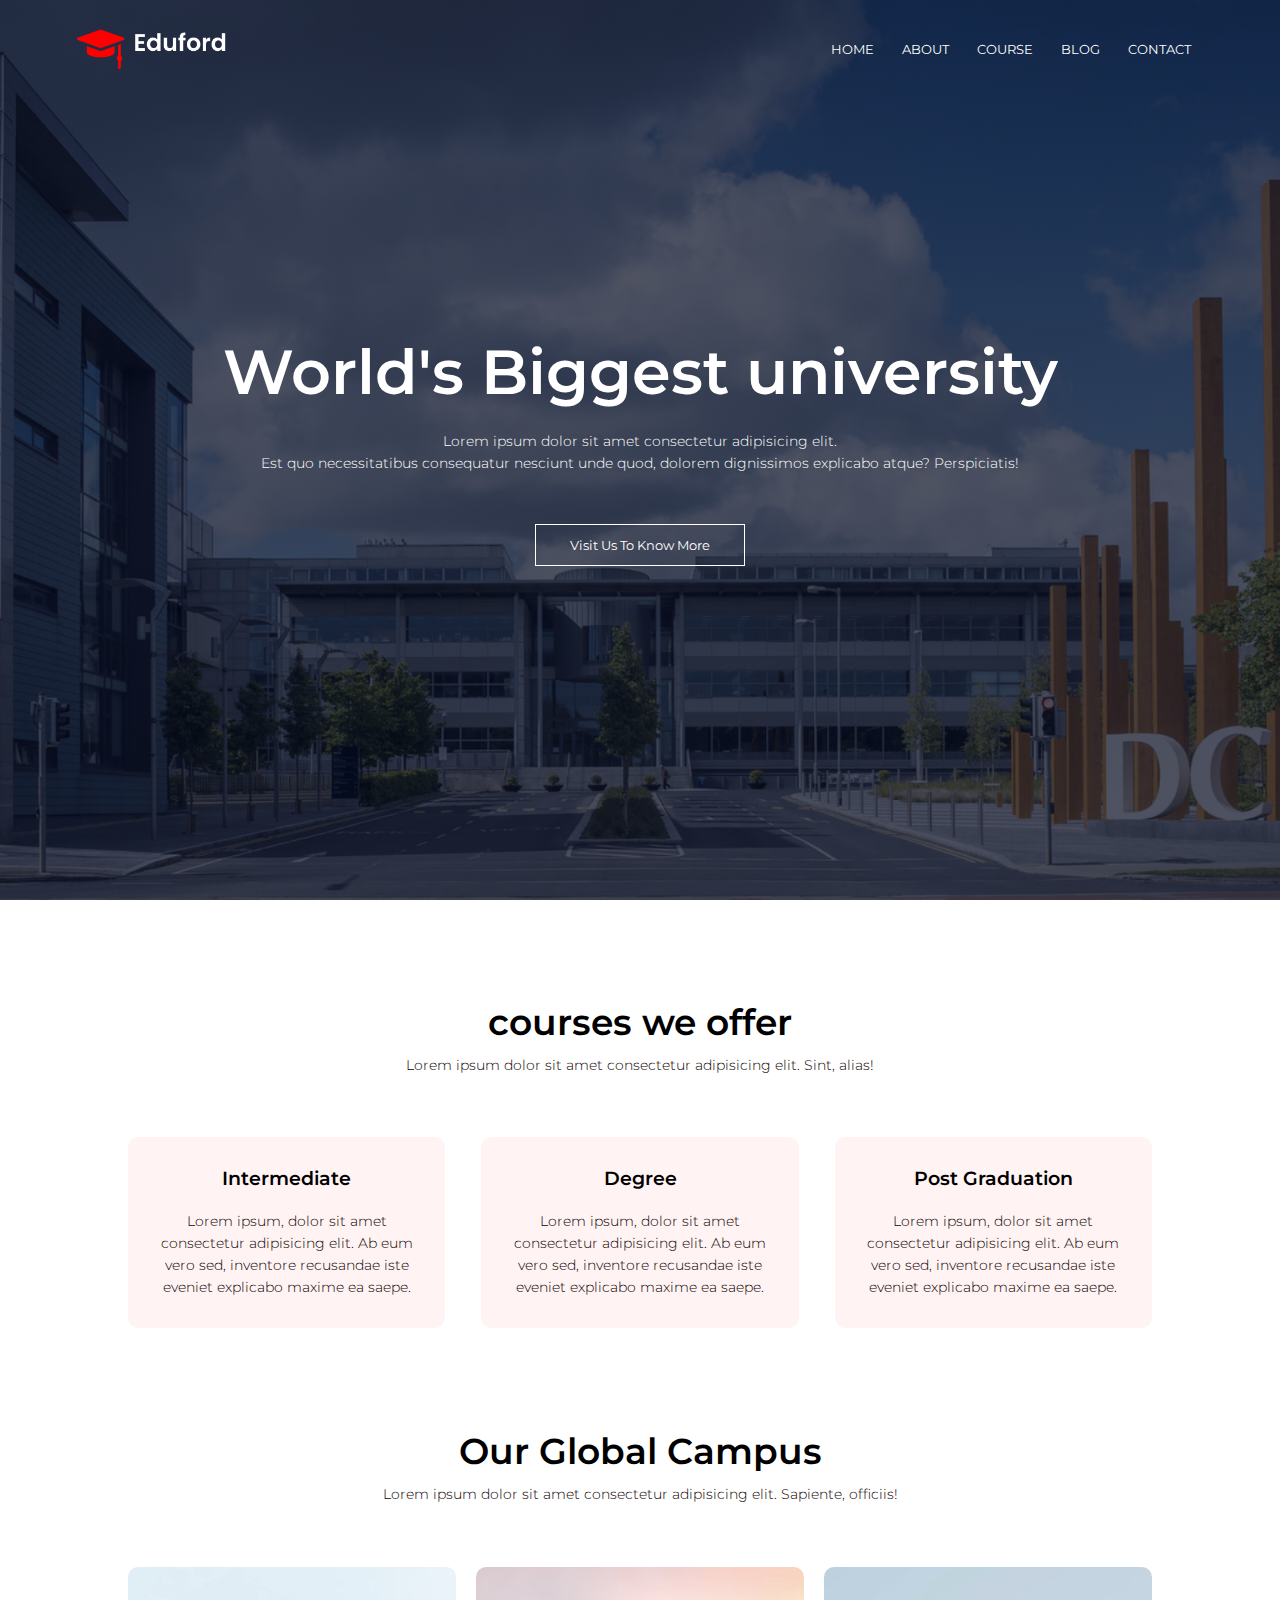
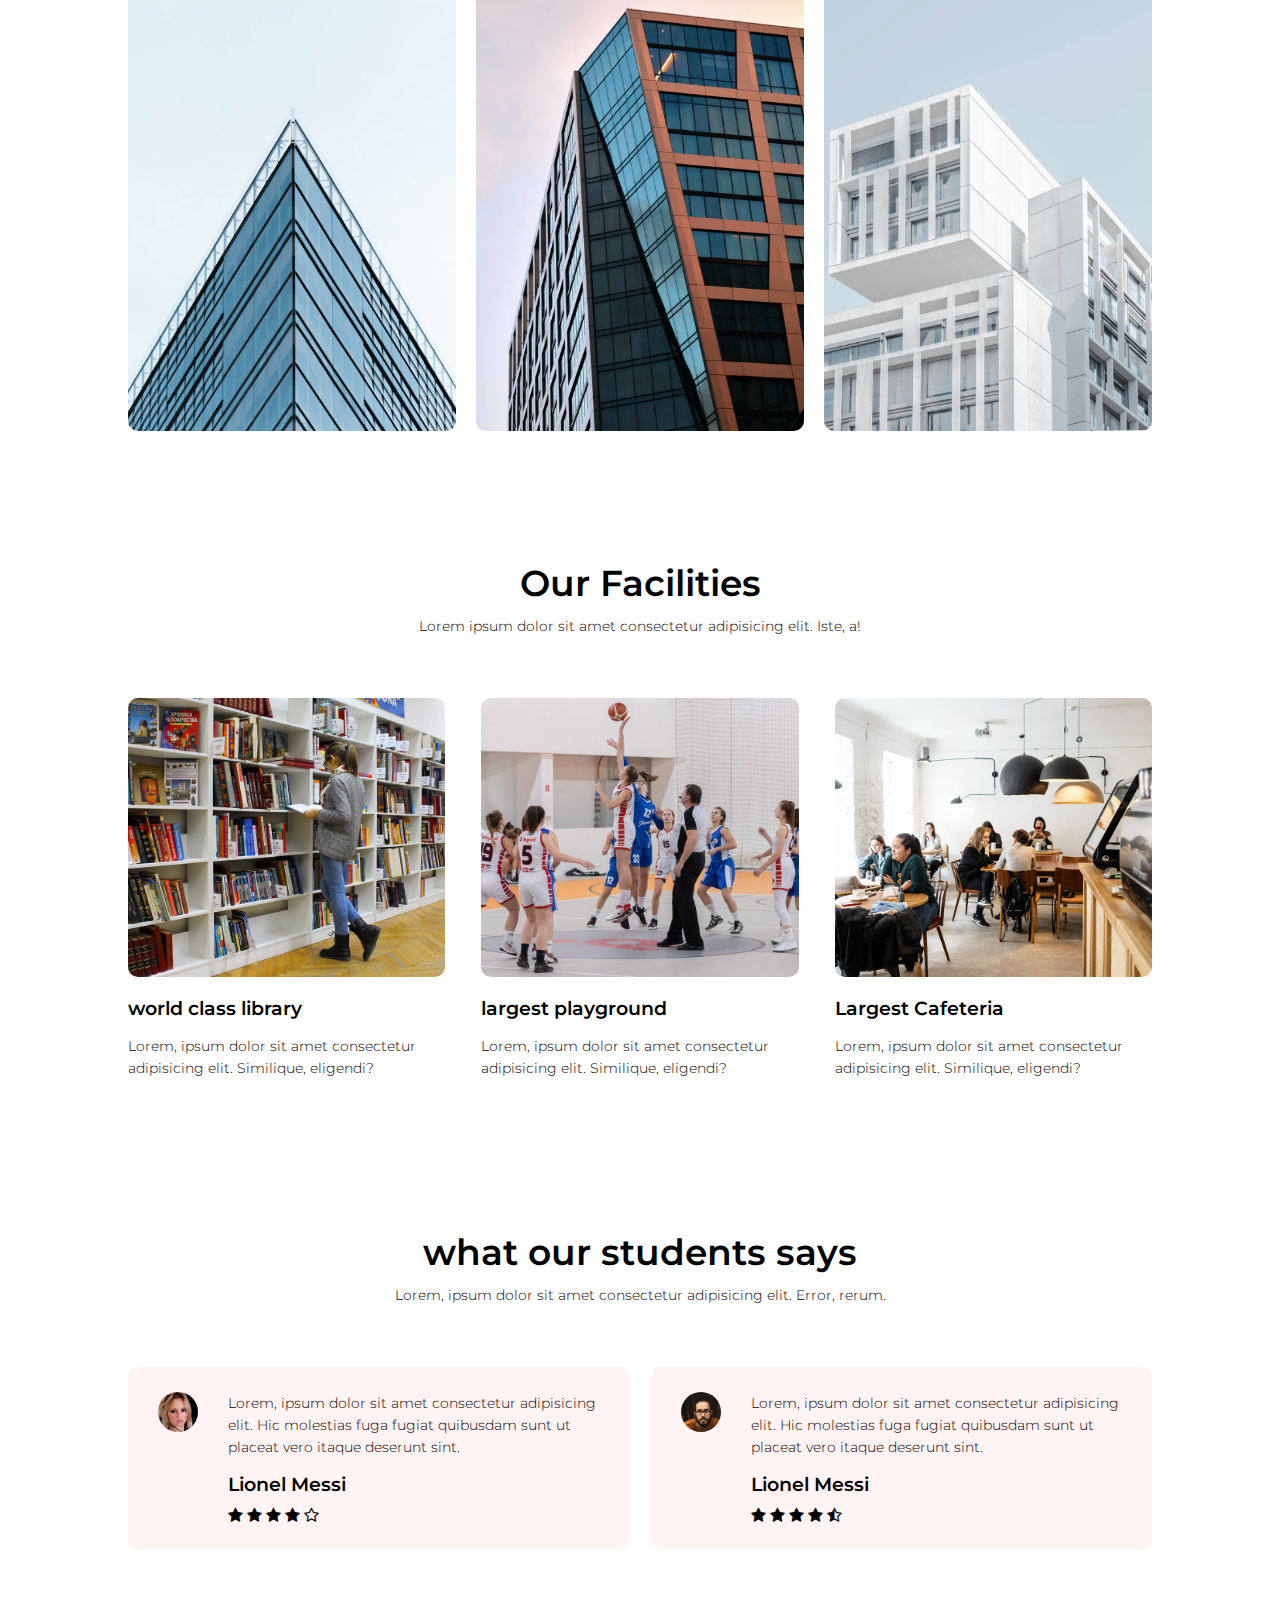
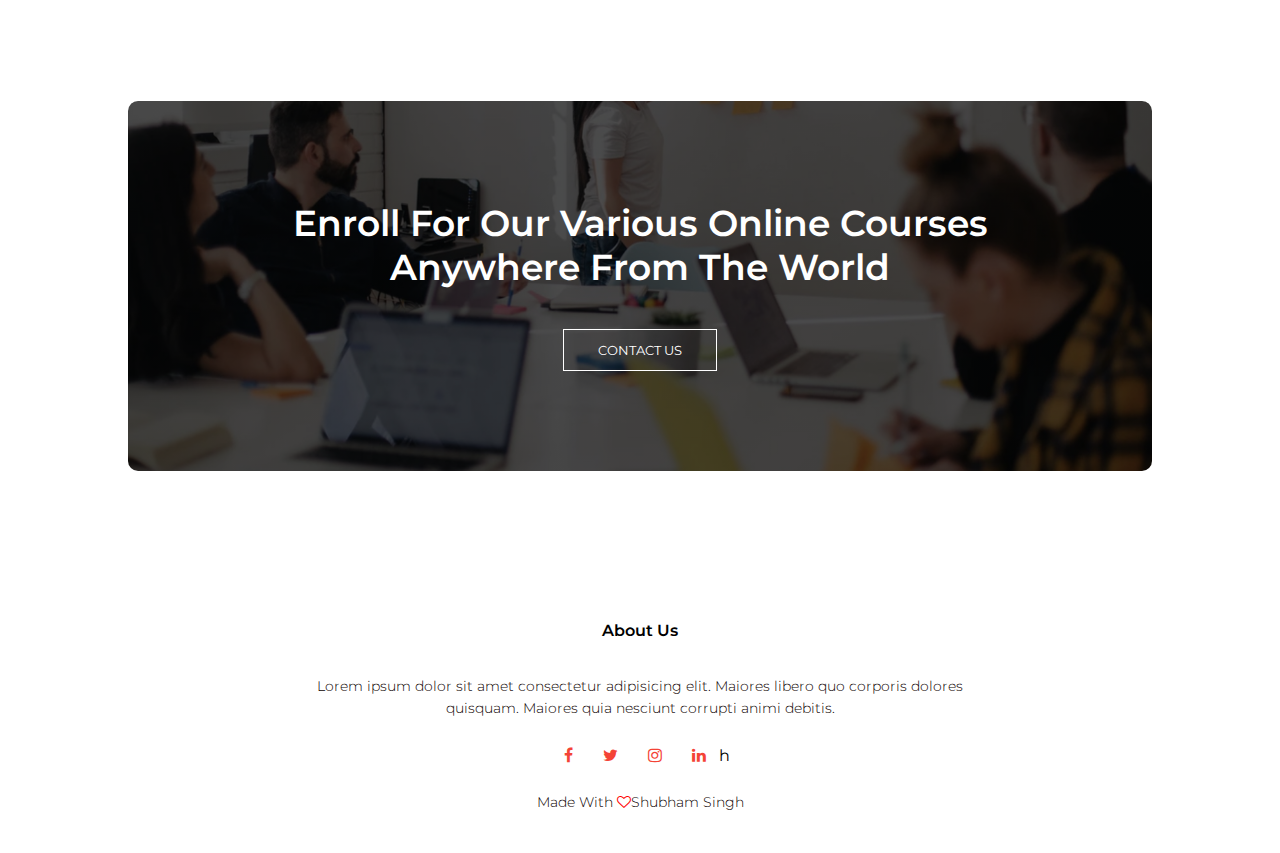
<file: index.html>
<!DOCTYPE html>
<html lang="en">
<head>
    <meta charset="UTF-8">
    <meta http-equiv="X-UA-Compatible" content="IE=edge">
    <title>University Page</title>
    <meta name="viewport" content="width=device-width, initial-scale=1.0">
    <link rel="stylesheet" href="style.css">
    <link rel="preconnect" href="https://fonts.googleapis.com">
<link rel="preconnect" href="https://fonts.gstatic.com" crossorigin>
<link href="https://fonts.googleapis.com/css2?family=Lato:ital,wght@0,400;0,700;1,300&family=Montserrat:wght@200;400&display=swap" rel="stylesheet">

<link rel="stylesheet " href="https://stackpath.bootstrapcdn.com/font-awesome/4.7.0/css/font-awesome.min.css">
</head>
<body>
    <section class="header">
        <nav>
            <a href="index.html"><img src="../img/logo.png"></a>
            <div class="nav-links" id="navLinks">
                <i class="fa fa-times" onclick="hideMenu()"></i>
                <ul>
                    <li><a href="index.html">HOME</a></a></li>
                    <li><a href="about.html">ABOUT</a></a></li>
                    <li><a href="course.html">COURSE</a></a></li>
                    <li><a href="blog.html">BLOG</a></a></li>
                    <li><a href="contact.html">CONTACT</a></a></li>
                </ul>
                
            </div>
            <i class="fa fa-bars" onclick="showMenu()"></i>
        </nav>

        <div class="text-box">
            <h1>World's Biggest university</h1>
            <p>Lorem ipsum dolor sit amet consectetur adipisicing elit.<br>
         Est quo necessitatibus consequatur nesciunt unde quod, dolorem dignissimos explicabo atque? Perspiciatis!</p>
         <a href="" class="hero-btn">Visit Us To Know More</a>
        </div>

    </section>
    
    <!--copurse-->

    <section class="course">
        <h1>courses we offer</h1>
        <p>Lorem ipsum dolor sit amet consectetur adipisicing elit. Sint, alias!</p> 
        
        <div class="row">
            <div class="course-col">
              <h3>Intermediate</h3>
                <p>Lorem ipsum, dolor sit amet consectetur adipisicing elit. Ab eum vero sed,
                 inventore recusandae iste eveniet explicabo maxime ea saepe.</p>

            </div>
            <div class="course-col">
                <h3>Degree</h3>
                  <p>Lorem ipsum, dolor sit amet consectetur adipisicing elit. Ab eum vero sed,
                   inventore recusandae iste eveniet explicabo maxime ea saepe.</p>
  
              </div>
              <div class="course-col">
                <h3>Post Graduation</h3>
                  <p>Lorem ipsum, dolor sit amet consectetur adipisicing elit. Ab eum vero sed,
                   inventore recusandae iste eveniet explicabo maxime ea saepe.</p>
  
              </div>

        </div>

    </section>

<!--campus tour-->

<section class="campus">
    <h1>Our Global Campus</h1>
    <p>Lorem ipsum dolor sit amet consectetur adipisicing elit. Sapiente, officiis!</p>
    
    <div class="row">
        <div class="campus-col">
            <img src="../img/london.png">
            <div class="layer">
                <h3>London</h3>
            </div>
        </div>

        <div class="campus-col">
            <img src="../img/newyork.png">
            <div class="layer">
                <h3>New York</h3>
            </div>
        </div>

        <div class="campus-col">
            <img src="../img/washington.png">
            <div class="layer">
                <h3>Washington</h3>
            </div>
        </div>

    </div>
</section>

<!--facilities-->

<section class="facilities">
    <h1>Our Facilities</h1>
    <p>Lorem ipsum dolor sit amet consectetur adipisicing elit. Iste, a!</p>

    <div class="row">
        <div class="facilities-col">
            <img src="../img/library.png">
            <h3>world class library</h3>
            <p>Lorem, ipsum dolor sit amet consectetur adipisicing elit. Similique, eligendi?</p>
        </div>
        <div class="facilities-col">
            <img src="../img/basketball.png">
            <h3>largest playground</h3>
            <p>Lorem, ipsum dolor sit amet consectetur adipisicing elit. Similique, eligendi?</p>
        </div>
        <div class="facilities-col">
            <img src="../img/cafeteria.png">
            <h3>Largest Cafeteria</h3>
            <p>Lorem, ipsum dolor sit amet consectetur adipisicing elit. Similique, eligendi?</p>
        </div>
    </div>

</section>


<!--testimonials-->

<section class="testimonials">
    <h1>what our students says</h1>
    <p>Lorem, ipsum dolor sit amet consectetur adipisicing elit. Error, rerum.</p>
    <div class="row">
        <div class="testimonial-col">
            <img src="../img/user1.jpg">
            <div>
                <p>Lorem, ipsum dolor sit amet consectetur adipisicing elit.
                 Hic molestias fuga fugiat quibusdam sunt ut placeat vero itaque deserunt sint.</p>
                 <h3>Lionel Messi</h3>
                 <i class="fa fa-star" aria-hidden="true"></i>
                 <i class="fa fa-star" aria-hidden="true"></i>
                 <i class="fa fa-star" aria-hidden="true"></i>
                 <i class="fa fa-star" aria-hidden="true"></i>
                 <i class="fa fa-star-o" aria-hidden="true"></i>
            </div>

        </div>
        <div class="testimonial-col">
            <img src="../img/user2.jpg">
            <div>
                <p>Lorem, ipsum dolor sit amet consectetur adipisicing elit.
                 Hic molestias fuga fugiat quibusdam sunt ut placeat vero itaque deserunt sint.</p>
                 <h3>Lionel Messi</h3>
                 <i class="fa fa-star" aria-hidden="true"></i>
                 <i class="fa fa-star" aria-hidden="true"></i>
                 <i class="fa fa-star" aria-hidden="true"></i>
                 <i class="fa fa-star" aria-hidden="true"></i>
                 <i class="fa fa-star-half-o" aria-hidden="true"></i>
            </div>

        </div>

    </div>
</section>

<!--call to action-->

<section class="cta">
    <h1>Enroll For Our Various Online Courses <br> Anywhere From The World</h1>
    <a href="" class="hero-btn">CONTACT US</a>
</section>

<!--footer-->

<section class="footer">
    <h4>About Us</h4>
    <p>Lorem ipsum dolor sit amet consectetur adipisicing elit.
         Maiores libero quo corporis dolores<br> quisquam.
          Maiores quia nesciunt corrupti animi debitis.</p> 
    <div class="icons">
        <i class="fa fa-facebook"></i>
        <i class="fa fa-twitter"></i>
        <i class="fa fa-instagram"></i>
        <i class="fa fa-linkedin"></i>h
    </div>
    <p>Made With <i class="fa fa-heart-o"></i>Shubham Singh</p>

</section>

    
    <!--javascript for toggle menu-->

    <script>

        var navLinks = document.getElementById("navLinks");
        function showMenu(){
            navLinks.style.right = "0"; 
        }
        function hideMenu(){
            navLinks.style.right = "-200px";
        }
    </script>
    
</body>
</html>
</file>
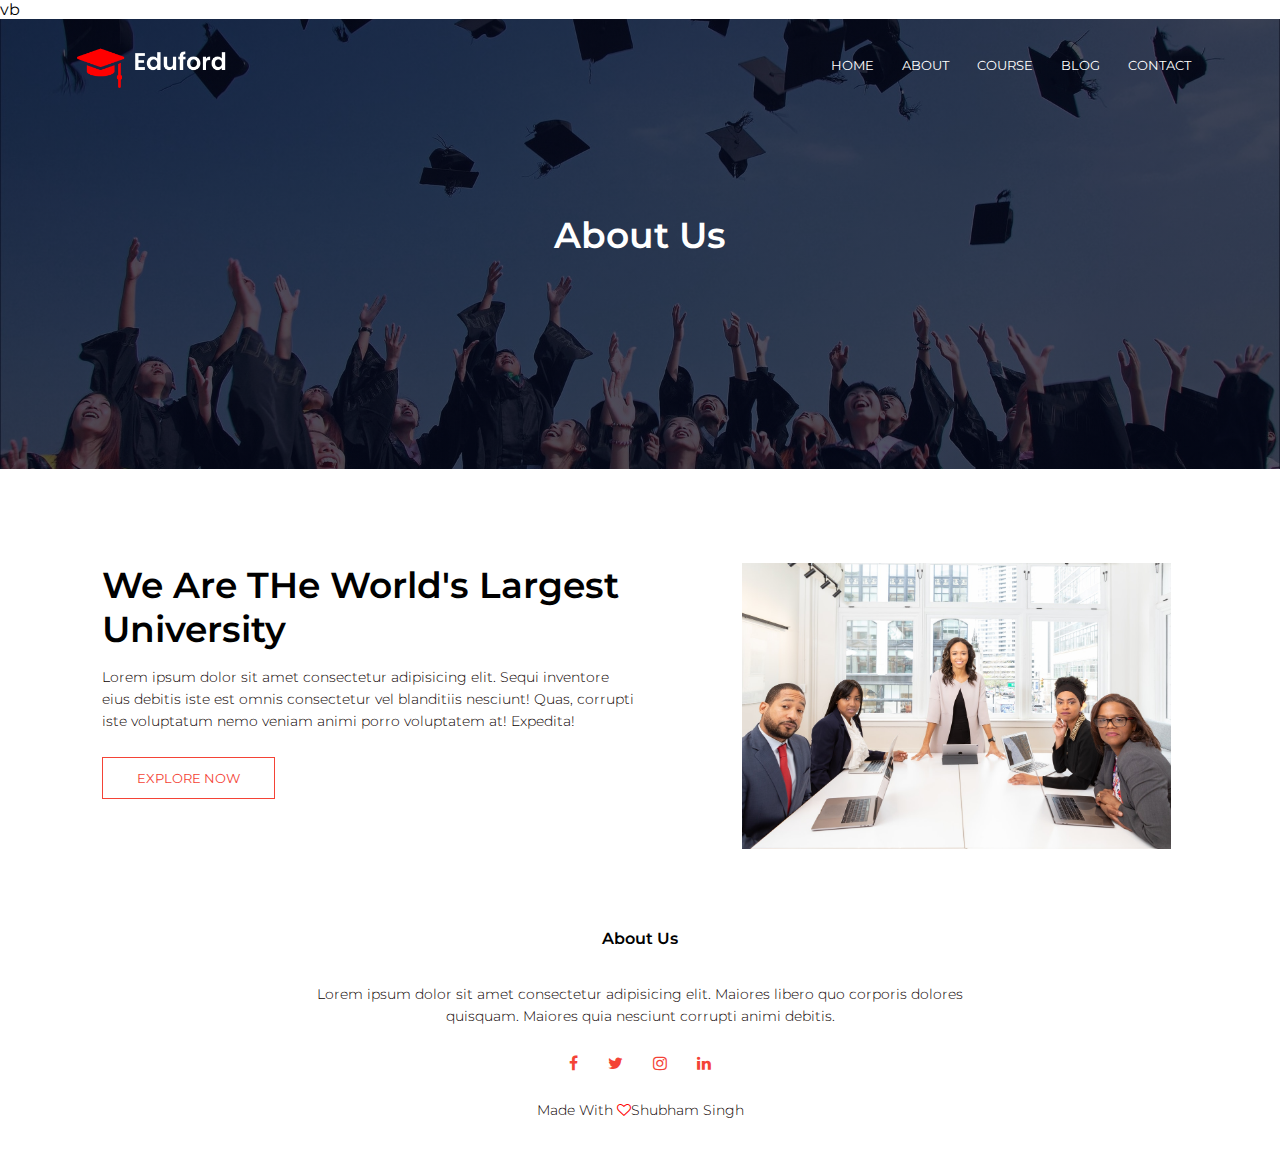
<file: about.html>
vb<!DOCTYPE html>
<html lang="en">
<head>
    <meta charset="UTF-8">
    <meta http-equiv="X-UA-Compatible" content="IE=edge">
    <title>University Page</title>
    <meta name="viewport" content="width=device-width, initial-scale=1.0">
    <link rel="stylesheet" href="style.css">
    <link rel="preconnect" href="https://fonts.googleapis.com">
<link rel="preconnect" href="https://fonts.gstatic.com" crossorigin>
<link href="https://fonts.googleapis.com/css2?family=Lato:ital,wght@0,400;0,700;1,300&family=Montserrat:wght@200;400&display=swap" rel="stylesheet">

<link rel="stylesheet " href="https://stackpath.bootstrapcdn.com/font-awesome/4.7.0/css/font-awesome.min.css">
</head>
<body>
    <section class="sub-header">
        <nav>
            <a href="index.html"><img src="../img/logo.png"></a>
            <div class="nav-links" id="navLinks">
                <i class="fa fa-times" onclick="hideMenu()"></i>
                <ul>
                    <li><a href="index.html">HOME</a></a></li>
                    <li><a href="about.html">ABOUT</a></a></li>
                    <li><a href="course.html">COURSE</a></a></li>
                    <li><a href="blog.html">BLOG</a></a></li>
                    <li><a href="contact.html">CONTACT</a></a></li>
                </ul>
                
            </div>
            <i class="fa fa-bars" onclick="showMenu()"></i>
        </nav>
        <h1>About Us</h1>
    </section>
    <!--about us contact-->
    <section>
        <div class="row">
            <div class="about-col">
                <h1>We Are THe World's Largest University</h1>
                <p>Lorem ipsum dolor sit amet consectetur adipisicing elit. Sequi inventore eius debitis iste
                 est omnis consectetur vel blanditiis nesciunt! Quas,
                 corrupti iste voluptatum nemo veniam animi porro voluptatem at! Expedita!</p>
                 <a href="" class="hero-btn red-btn">EXPLORE NOW</a>
            </div>
            <div class="about-col">
                <img src="../img/about.jpg">

            </div>

        </div>
    </section>
<!--footer-->

<section class="footer">
    <h4>About Us</h4>
    <p>Lorem ipsum dolor sit amet consectetur adipisicing elit.
         Maiores libero quo corporis dolores<br> quisquam.
          Maiores quia nesciunt corrupti animi debitis.</p> 
    <div class="icons">
        <i class="fa fa-facebook"></i>
        <i class="fa fa-twitter"></i>
        <i class="fa fa-instagram"></i>
        <i class="fa fa-linkedin"></i>
    </div>
    <p>Made With <i class="fa fa-heart-o"></i>Shubham Singh</p>

</section>

    
    <!--javascript for toggle menu-->

    <script>

        var navLinks = document.getElementById("navLinks");
        function showMenu(){
            navLinks.style.right = "0"; 
        }
        function hideMenu(){
            navLinks.style.right = "-200px";
        }
    </script>
    
</body>
</html>
</file>
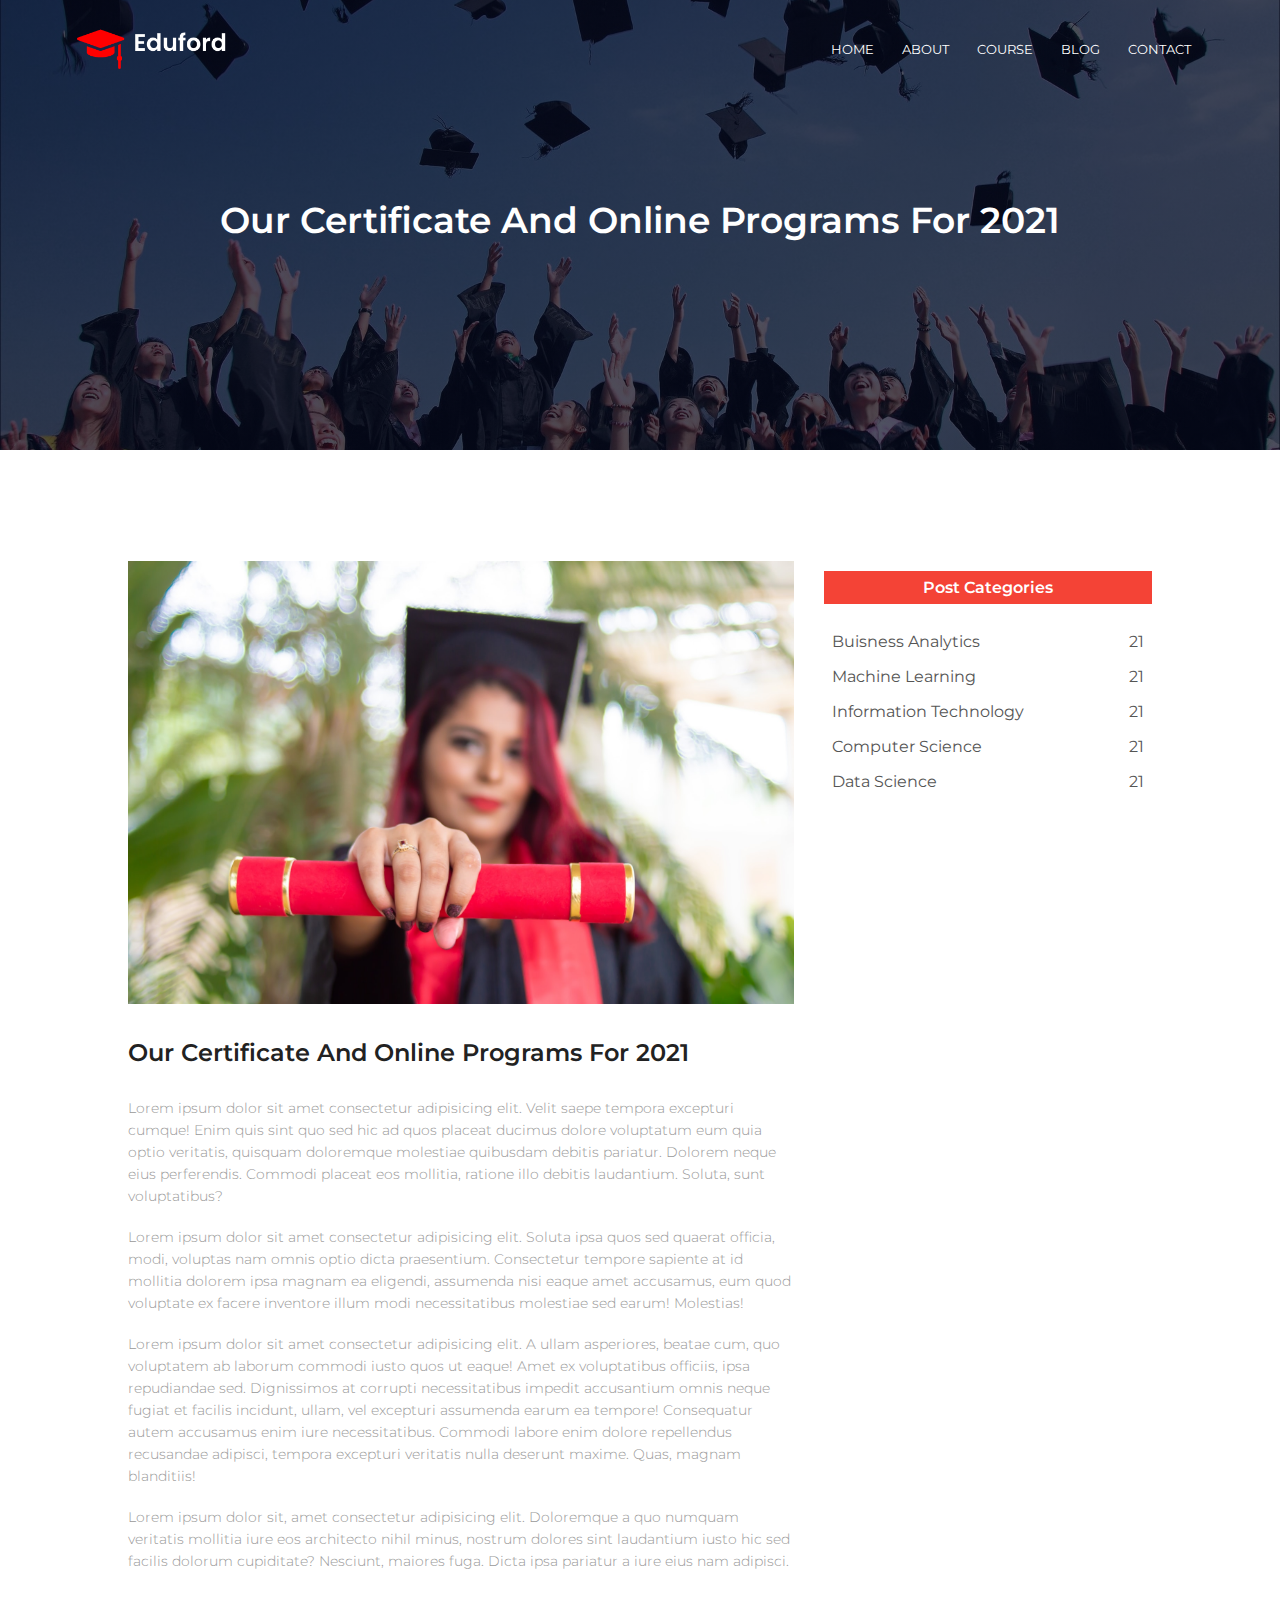
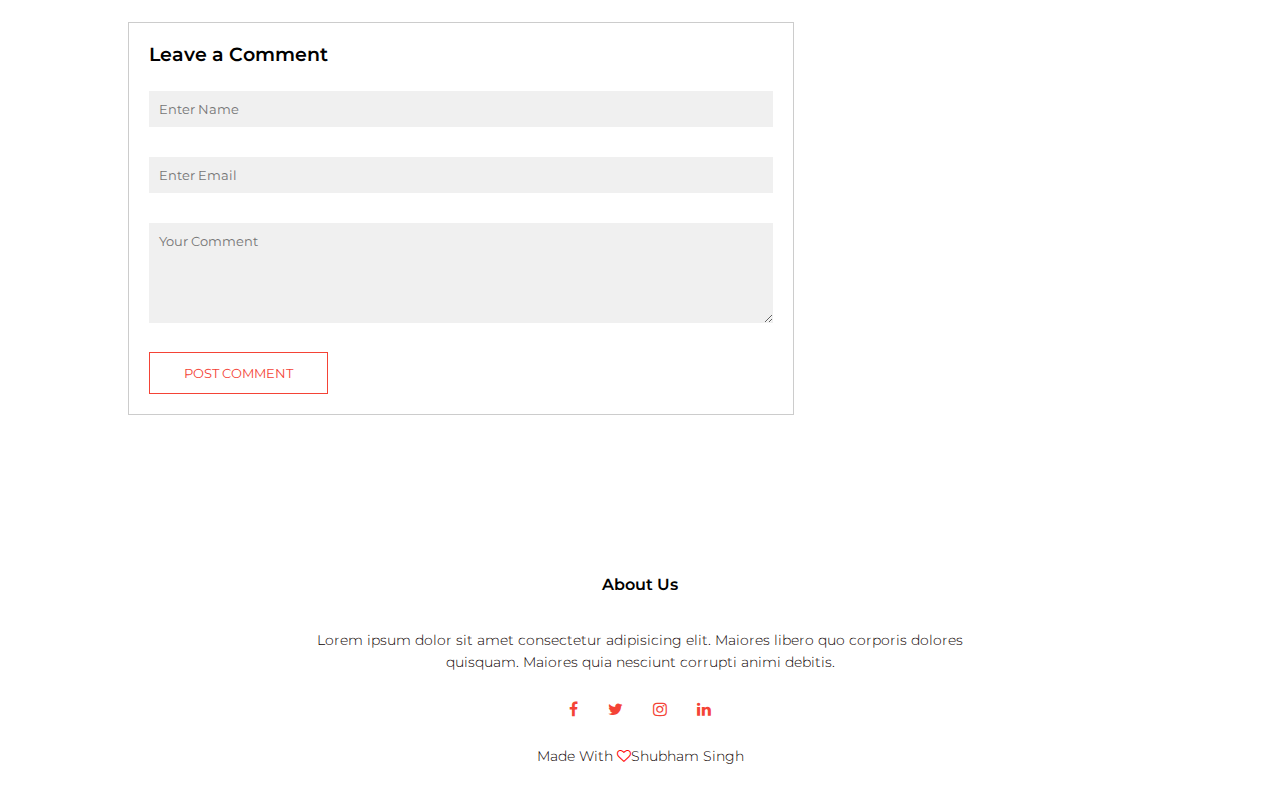
<file: blog.html>
<!DOCTYPE html>
<html lang="en">
<head>
    <meta charset="UTF-8">
    <meta http-equiv="X-UA-Compatible" content="IE=edge">
    <title>University Page</title>
    <meta name="viewport" content="width=device-width, initial-scale=1.0">
    <link rel="stylesheet" href="style.css">
    <link rel="preconnect" href="https://fonts.googleapis.com">
<link rel="preconnect" href="https://fonts.gstatic.com" crossorigin>
<link href="https://fonts.googleapis.com/css2?family=Lato:ital,wght@0,400;0,700;1,300&family=Montserrat:wght@200;400&display=swap" rel="stylesheet">

<link rel="stylesheet " href="https://stackpath.bootstrapcdn.com/font-awesome/4.7.0/css/font-awesome.min.css">
</head>
<body>
    <section class="sub-header">
        <nav>
            <a href="index.html"><img src="../img/logo.png"></a>
            <div class="nav-links" id="navLinks">
                <i class="fa fa-times" onclick="hideMenu()"></i>
                <ul>
                    <li><a href="index.html">HOME</a></a></li>
                    <li><a href="about.html">ABOUT</a></a></li>
                    <li><a href="course.html">COURSE</a></a></li>
                    <li><a href="blog.html">BLOG</a></a></li>
                    <li><a href="contact.html">CONTACT</a></a></li>
                </ul>
                
            </div>
            <i class="fa fa-bars" onclick="showMenu()"></i>
        </nav>
        <h1>Our Certificate And Online Programs For 2021</h1>
    </section>

    <!--blog content-->
    <section class="blog-content">

        <div class="row">
            <div class="blog-left">
                <img src="../img/certificate.jpg">
                <h2>Our Certificate And Online Programs For 2021</h2>
                <p>Lorem ipsum dolor sit amet consectetur adipisicing elit. Velit saepe tempora excepturi cumque! Enim quis sint quo sed hic ad quos 
                placeat ducimus dolore voluptatum eum quia optio veritatis, quisquam doloremque molestiae quibusdam debitis pariatur. Dolorem neque eius perferendis.
                Commodi placeat eos mollitia, ratione illo debitis laudantium. Soluta, sunt voluptatibus?</p>
                <br>
                <p>Lorem ipsum dolor sit amet consectetur adipisicing elit. Soluta ipsa quos sed quaerat officia, modi, voluptas nam
                 omnis optio dicta praesentium. Consectetur tempore sapiente at id mollitia dolorem ipsa magnam ea eligendi, assumenda nisi
                eaque amet accusamus, eum quod voluptate ex facere inventore illum modi necessitatibus molestiae sed earum! Molestias!</p>
                <br>
                <p>Lorem ipsum dolor sit amet consectetur adipisicing elit. A ullam asperiores, beatae cum, quo voluptatem ab laborum commodi
                 iusto quos ut eaque! Amet ex voluptatibus officiis, ipsa repudiandae sed. Dignissimos at corrupti necessitatibus impedit accusantium omnis neque fugiat et facilis incidunt, ullam, vel excepturi assumenda earum ea tempore! Consequatur autem accusamus enim iure necessitatibus. Commodi
                labore enim dolore repellendus recusandae adipisci, tempora excepturi veritatis nulla deserunt maxime.
                 Quas, magnam blanditiis!</p>
                 <br>
                <p>Lorem ipsum dolor sit, amet consectetur adipisicing elit. Doloremque a quo numquam veritatis mollitia iure eos architecto nihil minus, nostrum dolores sint laudantium 
                iusto hic sed facilis dolorum cupiditate? Nesciunt, maiores fuga. Dicta ipsa pariatur a iure eius nam adipisci.</p> 

                <div class="comment-box">

                    <h3>Leave a Comment</h3>

                    <form class="comment-form">
                        <input type="text" placeholder="Enter Name">
                        <input type="email" placeholder="Enter Email">
                        <textarea rows="5" placeholder="Your Comment"></textarea>
                        <button type="submit" class="hero-btn red-btn">POST COMMENT</button>
                    </form>

                </div>

            </div>
            <div class="blog-right">
                <h3>Post Categories</h3>
                <div>
                    <span>Buisness Analytics</span>
                    <span>21</span>
                </div>
                <div>
                    <span>Machine Learning</span>
                    <span>21</span>
                </div>
                <div>
                    <span>Information Technology</span>
                    <span>21</span>
                </div>
                <div>
                    <span>Computer Science</span>
                    <span>21</span>
                </div>
                <div>
                    <span>Data Science</span>
                    <span>21</span>
                </div>
            </div>
        </div>

    </section>
    

   
    
<!--footer-->

<section class="footer">
    <h4>About Us</h4>
    <p>Lorem ipsum dolor sit amet consectetur adipisicing elit.
         Maiores libero quo corporis dolores<br> quisquam.
          Maiores quia nesciunt corrupti animi debitis.</p> 
    <div class="icons">
        <i class="fa fa-facebook"></i>
        <i class="fa fa-twitter"></i>
        <i class="fa fa-instagram"></i>
        <i class="fa fa-linkedin"></i>
    </div>
    <p>Made With <i class="fa fa-heart-o"></i>Shubham Singh</p>

</section>

    
    <!--javascript for toggle menu-->

    <script>

        var navLinks = document.getElementById("navLinks");
        function showMenu(){
            navLinks.style.right = "0"; 
        }
        function hideMenu(){
            navLinks.style.right = "-200px";
        }
    </script>
    
</body>
</html>
</file>
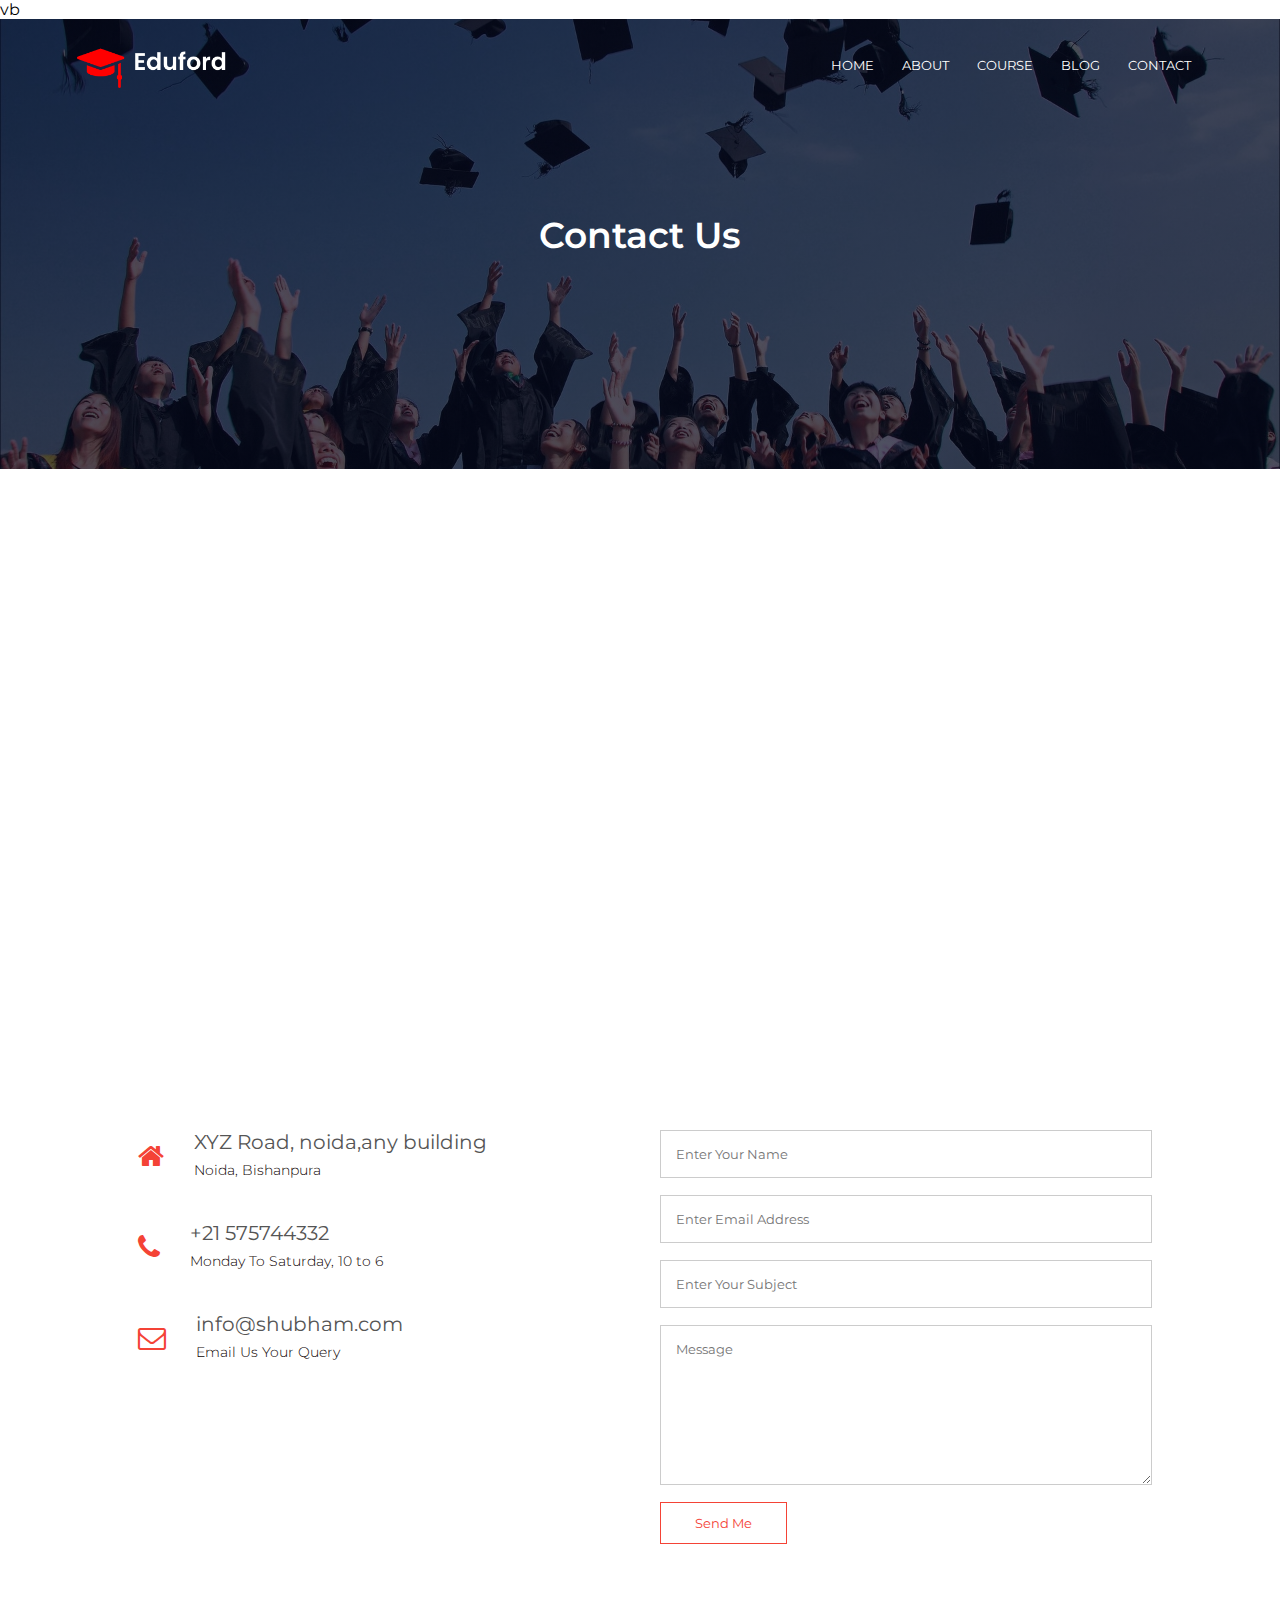
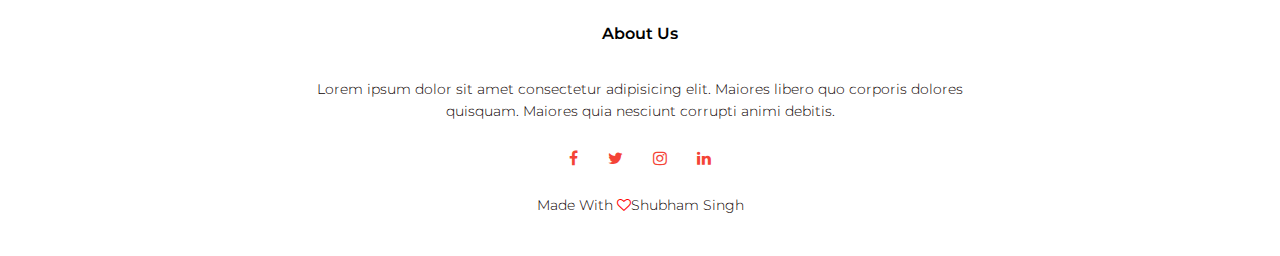
<file: contact.html>
vb<!DOCTYPE html>
<html lang="en">
<head>
    <meta charset="UTF-8">
    <meta http-equiv="X-UA-Compatible" content="IE=edge">
    <title>University Page</title>
    <meta name="viewport" content="width=device-width, initial-scale=1.0">
    <link rel="stylesheet" href="style.css">
    <link rel="preconnect" href="https://fonts.googleapis.com">
<link rel="preconnect" href="https://fonts.gstatic.com" crossorigin>
<link href="https://fonts.googleapis.com/css2?family=Lato:ital,wght@0,400;0,700;1,300&family=Montserrat:wght@200;400&display=swap" rel="stylesheet">

<link rel="stylesheet " href="https://stackpath.bootstrapcdn.com/font-awesome/4.7.0/css/font-awesome.min.css">
</head>
<body>
    <section class="sub-header">
        <nav>
            <a href="index.html"><img src="../img/logo.png"></a>
            <div class="nav-links" id="navLinks">
                <i class="fa fa-times" onclick="hideMenu()"></i>
                <ul>
                    <li><a href="index.html">HOME</a></a></li>
                    <li><a href="about.html">ABOUT</a></a></li>
                    <li><a href="course.html">COURSE</a></a></li>
                    <li><a href="blog.html">BLOG</a></a></li>
                    <li><a href="contact.html">CONTACT</a></a></li>
                </ul>
                
            </div>
            <i class="fa fa-bars" onclick="showMenu()"></i>
        </nav>
        <h1>Contact Us</h1>
    </section>
    <!--contact us-->  
    <section class="location">

        <iframe src="https://www.google.com/maps/embed?pb=!1m18!1m12!1m3!1d112184.30011558071!2d77.3279181635291!3d28.51688634325491!2m3
        !1f0!2f0!3f0!3m2!1i1024!2i768!4f13.1!3m3!1m2!1s0x390ce5a43173357b%3A0x37ffce30c87cc03f!2sNoida%2C%20Uttar%20Pradesh!5e0!3m2!1sen!
        2sin!4v1642851474557!5m2!1sen!2sin" width="600" height="450" style="border:0;" allowfullscreen="" loading="lazy"></iframe>

    </section>

    <section class="contact-us">

        <div class="row">
            <div class="contact-col">
                <div>
                    <i class="fa fa-home"></i>
                    <span>
                        <h5>XYZ Road, noida,any building</h5>
                        <p>Noida, Bishanpura</p>
                    </span>
                </div>
                <div>
                    <i class="fa fa-phone"></i>
                    <span>
                        <h5>+21 575744332</h5>
                        <p>Monday To Saturday, 10 to 6 </p>
                    </span>
                </div>
                <div>
                    <i class="fa fa-envelope-o"></i>
                    <span>
                        <h5>info@shubham.com</h5>
                        <p>Email Us Your Query</p>
                    </span>
                </div>                        
            </div>
            <div class="contact-col">

                <form action="">
                    <input type="text" placeholder="Enter Your Name" required>
                    <input type="Email" placeholder="Enter Email Address" required>
                    <input type="text" placeholder="Enter Your Subject" required>
                    <textarea rows="8" placeholder="Message" required></textarea>
                    <button type="submit" class="hero-btn red-btn">Send Me</button>
                </form>
                


            </div>

        </div>

    </section>



<!--footer-->

<section class="footer">
    <h4>About Us</h4>
    <p>Lorem ipsum dolor sit amet consectetur adipisicing elit.
         Maiores libero quo corporis dolores<br> quisquam.
          Maiores quia nesciunt corrupti animi debitis.</p> 
    <div class="icons">
        <i class="fa fa-facebook"></i>
        <i class="fa fa-twitter"></i>
        <i class="fa fa-instagram"></i>
        <i class="fa fa-linkedin"></i>
    </div>
    <p>Made With <i class="fa fa-heart-o"></i>Shubham Singh</p>

</section>

    
    <!--javascript for toggle menu-->

    <script>

        var navLinks = document.getElementById("navLinks");
        function showMenu(){
            navLinks.style.right = "0"; 
        }
        function hideMenu(){
            navLinks.style.right = "-200px";
        }
    </script>
    
</body>
</html>
</file>
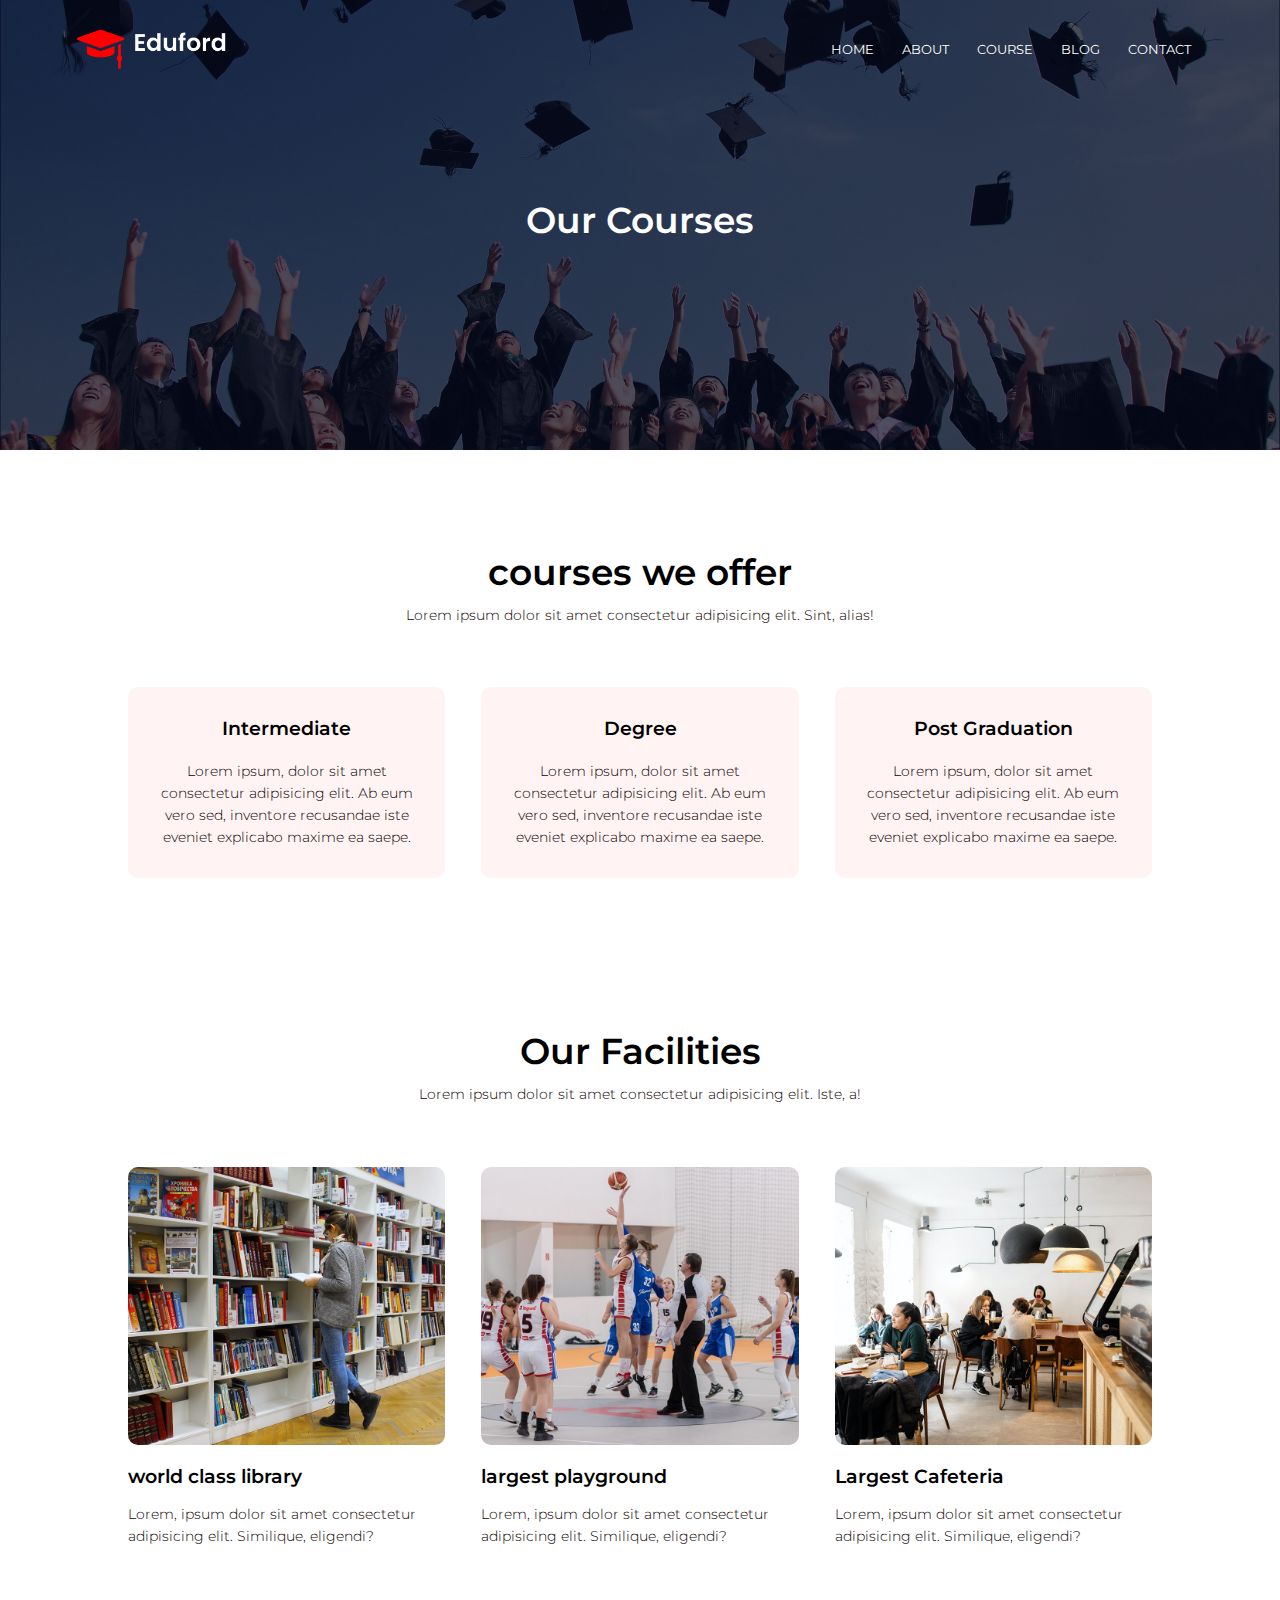
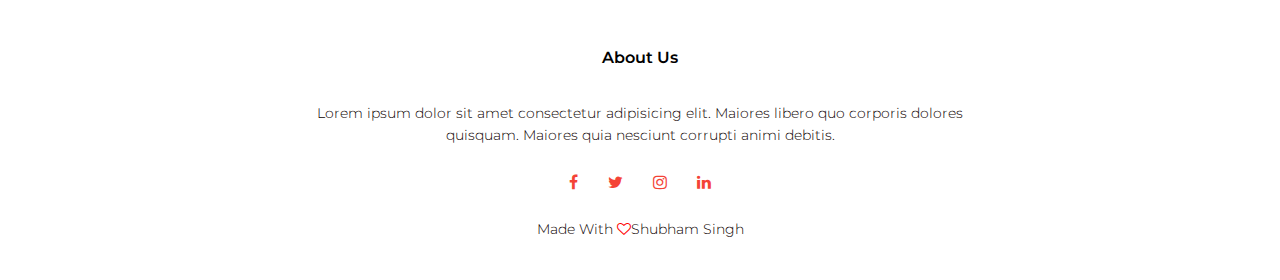
<file: course.html>
<!DOCTYPE html>
<html lang="en">
<head>
    <meta charset="UTF-8">
    <meta http-equiv="X-UA-Compatible" content="IE=edge">
    <title>University Page</title>
    <meta name="viewport" content="width=device-width, initial-scale=1.0">
    <link rel="stylesheet" href="style.css">
    <link rel="preconnect" href="https://fonts.googleapis.com">
<link rel="preconnect" href="https://fonts.gstatic.com" crossorigin>
<link href="https://fonts.googleapis.com/css2?family=Lato:ital,wght@0,400;0,700;1,300&family=Montserrat:wght@200;400&display=swap" rel="stylesheet">

<link rel="stylesheet " href="https://stackpath.bootstrapcdn.com/font-awesome/4.7.0/css/font-awesome.min.css">
</head>
<body>
    <section class="sub-header">
        <nav>
            <a href="index.html"><img src="../img/logo.png"></a>
            <div class="nav-links" id="navLinks">
                <i class="fa fa-times" onclick="hideMenu()"></i>
                <ul>
                    <li><a href="index.html">HOME</a></a></li>
                    <li><a href="about.html">ABOUT</a></a></li>
                    <li><a href="course.html">COURSE</a></a></li>
                    <li><a href="blog.html">BLOG</a></a></li>
                    <li><a href="contact.html">CONTACT</a></a></li>
                </ul>
                
            </div>
            <i class="fa fa-bars" onclick="showMenu()"></i>
        </nav>
        <h1>Our Courses</h1>
    </section>
    <!--OUR COURSES-->
    <section class="course">
        <h1>courses we offer</h1>
        <p>Lorem ipsum dolor sit amet consectetur adipisicing elit. Sint, alias!</p> 
        
        <div class="row">
            <div class="course-col">
              <h3>Intermediate</h3>
                <p>Lorem ipsum, dolor sit amet consectetur adipisicing elit. Ab eum vero sed,
                 inventore recusandae iste eveniet explicabo maxime ea saepe.</p>

            </div>
            <div class="course-col">
                <h3>Degree</h3>
                  <p>Lorem ipsum, dolor sit amet consectetur adipisicing elit. Ab eum vero sed,
                   inventore recusandae iste eveniet explicabo maxime ea saepe.</p>
  
              </div>
              <div class="course-col">
                <h3>Post Graduation</h3>
                  <p>Lorem ipsum, dolor sit amet consectetur adipisicing elit. Ab eum vero sed,
                   inventore recusandae iste eveniet explicabo maxime ea saepe.</p>
  
              </div>

        </div>

    </section>

    <section class="facilities">
        <h1>Our Facilities</h1>
        <p>Lorem ipsum dolor sit amet consectetur adipisicing elit. Iste, a!</p>
    
        <div class="row">
            <div class="facilities-col">
                <img src="../img/library.png">
                <h3>world class library</h3>
                <p>Lorem, ipsum dolor sit amet consectetur adipisicing elit. Similique, eligendi?</p>
            </div>
            <div class="facilities-col">
                <img src="../img/basketball.png">
                <h3>largest playground</h3>
                <p>Lorem, ipsum dolor sit amet consectetur adipisicing elit. Similique, eligendi?</p>
            </div>
            <div class="facilities-col">
                <img src="../img/cafeteria.png">
                <h3>Largest Cafeteria</h3>
                <p>Lorem, ipsum dolor sit amet consectetur adipisicing elit. Similique, eligendi?</p>
            </div>
        </div>
    
    </section>
    
<!--footer-->

<section class="footer">
    <h4>About Us</h4>
    <p>Lorem ipsum dolor sit amet consectetur adipisicing elit.
         Maiores libero quo corporis dolores<br> quisquam.
          Maiores quia nesciunt corrupti animi debitis.</p> 
    <div class="icons">
        <i class="fa fa-facebook"></i>
        <i class="fa fa-twitter"></i>
        <i class="fa fa-instagram"></i>
        <i class="fa fa-linkedin"></i>
    </div>
    <p>Made With <i class="fa fa-heart-o"></i>Shubham Singh</p>

</section>

    
    <!--javascript for toggle menu-->

    <script>

        var navLinks = document.getElementById("navLinks");
        function showMenu(){
            navLinks.style.right = "0"; 
        }
        function hideMenu(){
            navLinks.style.right = "-200px";
        }
    </script>
    
</body>
</html>
</file>
<file: style.css>
*{
    margin: 0;
    padding: 0;
    font-family: 'Lato', sans-serif;
    font-family: 'Montserrat', sans-serif;
}
.header{
    min-height: 100vh;
    width: 100%;
    background-image: linear-gradient(rgba(4,9,30,0.7),rgba(4,9,30,0.7)),url('../img/banner.png');
    background-position: center;
    background-size: cover;
    position: relative;
}
nav{
    display: flex;
    padding: 2% 6%;
    justify-content: space-between;
    align-items: center;
}
nav img{
    width: 150px;
}
.nav-links{
    flex: 1;
    text-align: right;
}
.nav-links ul li{
    list-style: none;
    display: inline-block;
    padding: 8px 12px;
    position: relative;
}
.nav-links ul li a{
    color: white;
    text-decoration: none;
    font-size: 13px;
}
.nav-links ul li::after{
    content: '';
    width: 0%;
    height: 2px;
    background: #f44336;
    display: block;
    margin: auto;
    transition: 0.1s;
}
.nav-links ul li:hover::after{
    width: 100%;
}
.text-box{
    width: 90%;
    color: #fff;
    position: absolute;
    top: 50%;
    left: 50%;
    transform: translate(-50%,-50%);
    text-align: center;

}
.text-box h1{
    font-size: 62px;
}
.text-box p{
    margin: 10px 0 40px;
    font-size: 14px;
    color: white;
}
.hero-btn{
    display: inline-block;
    text-decoration: none;
    color: white;
    border: 1px solid #fff;
    padding: 12px 34px;
    font-size: 13px;
    background: transparent;
    position: relative;
    cursor: pointer;
}
.hero-btn:hover{
    border: 1px solid #f44336;
    background: #f44336;\
    transition: 1s;
}

nav .fa{
    display: none;
}

@media(max-width: 700px){
    .text-box h1{
        font-size: 20px;
    }
    .nav-links ul li{
        display: block;
    }
    .nav-links{
        position: fixed;
        background: #f44336;
        height: 100vh;
        width: 200px;
        top: 0;
        right: -200px;
        text-align: left;
        z-index: 2;
        transition: 1s;
    }
    nav .fa{
        display: block;
        color: #fff;
        margin: 10px;
        font-size: 22px;
        cursor: pointer;
    }
    .nav-links ul{
        padding: 30px;
    }
}

.course{
    width: 80%;
    margin: auto;
    text-align: center;
    padding-top: 100px;
}
h1{
    font-size: 36px;
    font-weight: 600;
}
p{
    color: #0c0100;
    font-size: 14px;
    font-weight: 300;
    line-height: 22px;
    padding: 10px;


}

.row{
    margin-top: 5%;
    display: flex;
    justify-content: space-between;
}
.course-col{
    flex-basis: 31%;
    background: #fff3f3;
    border-radius: 10px;
    margin-bottom: 5%;
    padding: 20px 12px;
    box-sizing: border-box;
    transition: 0.5s;
}
h3{
    text-align: center;
    font-weight: 600;
    margin: 10px 0;
}
.course-col:hover{
    box-shadow: 0 0 20px 0px rgba(0,0,0,0.2);
}

@media(max-width: 700px){
    .row{
        flex-direction: column;
    }
}

.campus{
    width: 80%;
    margin: auto;
    text-align: center;
    padding-top: 50px;
}

.campus-col{
    flex-basis: 32%;
    border-radius: 10px;
    margin-bottom: 30px;
    position: relative;
    overflow: hidden;
}

.campus-col img{
    width: 100%;
    display: block;
}
.layer{
    background: transparent;
    height: 100%;
    width: 100%;
    position: absolute;
    top: 0;
    left: 0;
    transition: 0.5s;
}
.layer:hover{
    background: rgba(226,0,0,0.7);

}
.layer h3{
    width: 100%;
    font-weight: 500;
    color: #fff;
    font-size: 26px;
    bottom: 0;
    left: 50%;
    transform: translateX(-50%);
    position: absolute;
    opacity: 0;
    transition: 0.5s;
}
.layer:hover h3{
    bottom: 49%;
    opacity: 1;

}



.facilities{
    width: 80%;
    margin: auto;
    text-align: center;
    padding-top: 100px;
}


.facilities-col{
    flex-basis: 31%;
    border-radius: 10px;
    margin-bottom: 5%;
    text-align: left;
}
.facilities-col img{
    width: 100%;
    border-radius: 10px;
}
.facilities-col p{
    padding: 0;
}
.facilities-col h3{
    margin-top: 16px;
    margin-bottom: 15px;
    text-align: left;
}



.testimonials{
    width: 80%;
    margin: auto;
    padding-top: 100px;
    text-align: center;
}
.testimonial-col{
    flex-basis: 44%;
    border-radius: 10px;
    margin-bottom: 5%;
    text-align: left;
    background: #fff3f3;
    padding: 25px;
    cursor: pointer;
    display: flex;
}
.testimonial-col img{
    height: 40px;
    margin-left: 5px;
    margin-right: 30px;
    border-radius: 50%;
}
.testimonial-col p{
    padding: 0;
}
.testimonial-col h3{
    margin-top: 15px;
    text-align: left;
}
.testimonial-col .fa{
    color: black;
}


@media(max-width: 700px){
    .testimonial-col img{
        margin-left: 0px;
        margin-right: 15px;
    }
}


.cta{
    margin: 100px auto;
    width: 80%;
    background-image: linear-gradient(rgba(0,0,0,0.7),rgba(0,0,0,0.7)),url('../img/banner2.jpg');
    background-position: center;
    background-size: cover;
    border-radius: 10px;
    text-align: center;
    padding: 100px 0;    
}
.cta h1{
    color: #fff;
    margin-bottom: 40px;
    padding: 0;
}

@media(max-width: 700px){
    .cta h1{
        font-size: 24px;
    }
}
.footer{
    width: 100%;
    text-align: center;
    padding: 30px 0;
}
.footer h4{
    margin-bottom: 25px;
    margin-top: 20px;
    font-weight: 600;
}
.icons .fa{
    color: #f44336;
    margin: 0 13px;
    cursor: pointer;
    padding: 18px 0;
}
.fa-heart-o{
    color: red;
}

.sub-header{
    height: 50vh;
    width: 100%;
    background-image: linear-gradient(rgba(4,9,30,0.7),rgba(4,9,30,0.7)),url('../img/background.jpg');
    background-position: center;
    background-size: cover;
    text-align: center;
    color: #fff;
}
.sub-header h1{
    margin-top: 100px;
}

.about-us{
    width: 80%;
    margin: auto;
    padding-top: 80px;
    padding-bottom: 50px;
    margin-left: 100px;
}
.about-col{
    flex-basis: 48%;
    padding: 30px 2px;
    margin-left: 100px;
}
.about-col img{
    width: 80%;
}
.about-col h1{
    padding-top: 0;
}
.about-col p{
    padding: 15px 0 25px;
}
.red-btn{
    border: 1px solid #f44336;
    background: transparent;
    color: #f44336;
}
.red-btn:hover{
    color: #fff;
}



.blog-content{
    width: 80%;
    margin: auto;
    padding: 60px;

}
.blog-left{
    flex-basis: 65%;
}
.blog-left img{
    width: 100%;
}
.blog-left h2{
    color: #222;
    font-weight: 600;
    margin: 30px 0;
}

.blog-left p{
    color: #999;
    padding: 0;
}


.blog-right{
    flex-basis: 32%;
}
.blog-right h3{
    background: #f44336;
    color: #fff;
    padding: 7px 0;
    font-size: 16px;
    margin-bottom: 20px;
}

.blog-right div{
    display: flex;
    align-items: center;
    justify-content: space-between;
    color: #555;
    padding: 8px;
    box-sizing: border-box;
}


.comment-box{
    border: 1px solid #ccc;
    margin: 50px 0;
    padding: 10px 20px;
}
.comment-box h3{
    text-align: left;
}
.comment-form input, .comment-form textarea{
    width: 100%;
    padding: 10px;
    margin: 15px 0;
    box-sizing: border-box;
    border: none;
    outline: none;
    background: #f0f0f0;
}
.comment-form button{
    margin: 10px 0;
}
@media(max-width:700px){
    .sub-header h1{
        font-size: 24px;
    }
}


.location{
    width: 80%;
    margin: auto;
    padding: 80px 0;
}
.location iframe{
    width: 100%;
}

.contact-us{
    width: 80%;
    margin: auto;
}
.contact-col{
    flex-basis: 48%;
    margin-bottom: 30px;
}
.contact-col div{
    display: flex;
    align-items: center;
    margin-bottom: 40px;
}
.contact-col div .fa{
    font-size: 28px;
    color: #f44336;
    margin: 10px;
    margin-right: 30px;
}
.contact-col div p{
    padding: 0;
}
.contact-col div h5{
    font-size: 20px;
    margin-bottom: 5px;
    color: #555;
    font-weight: 400;
}
.contact-col input, .contact-col textarea{
    width: 100%;
    padding: 15px;
    margin-bottom: 17px;
    outline: none;
    border: 1px solid #ccc;
}
</file>
